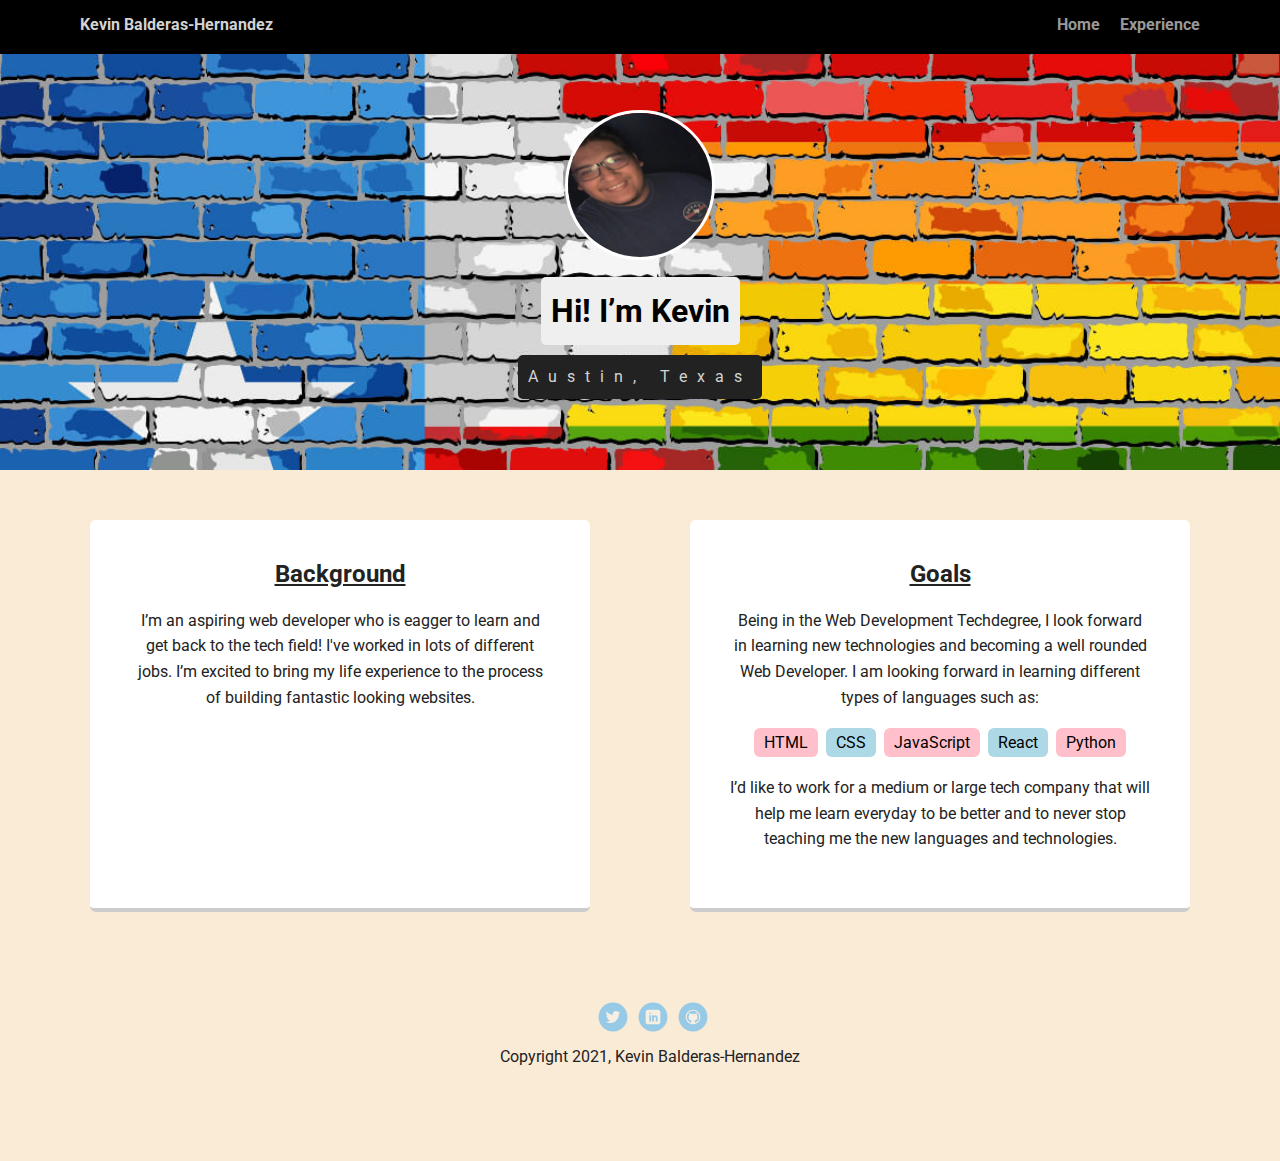
<file: index.html>
<!doctype html>
<html lang="en">
<head>
  <meta charset="utf-8">
  <title>Kevin Balderas-Hernandez's Profile</title>
  <meta name="viewport" content="width=device-width, initial-scale=1.0">
  <link rel="stylesheet" href="styles.css">
  <link href="https://fonts.googleapis.com/css?family=Muli%7CRoboto:400,300,500,700,900" rel="stylesheet">
</head>
  <body>

    <div class="main-nav">
        <ul class="nav">
          <li class="name">Kevin Balderas-Hernandez</li>
          <li><a href="index.html">Home</a></li>
          <li><a href="experience.html">Experience</a></li>
        </ul>
    </div>

    <header>
      <img src="images/kevin.jpg" alt="picture of Kevin" class="profile-image">
      <h1 class="tag name">Hi! I’m Kevin</h1>
      <p class="tag location">Austin, Texas</p>
    </header>

    <main class="flex">
      <div class="card">
        <h2>Background</h2>
        <p>I’m an aspiring web developer who is eagger to learn and get back to the tech field! I've worked in lots of different jobs. I’m excited to bring my life experience to the process of building fantastic looking websites.</p>
      </div>

      <div class="card">
        <h2>Goals</h2>
        <p>Being in the Web Development Techdegree, I look forward in learning new technologies and becoming a well rounded Web Developer. I am looking forward in learning different types of languages such as:</p>
        <ul class="skills">
          <li>HTML</li>
          <li>CSS</li>
          <li>JavaScript</li>
          <li>React</li>
          <li>Python</li>
        </ul>
        <p>I’d like to work for a medium or large tech company that will help me learn everyday to be better and to never stop teaching me the new languages and technologies.</p>
      </div>

    </main>
    <footer>
      <ul>
        <li><a href="https://twitter.com/KevinBa03292724" class="social twitter" target="_blank">Twitter</a></li>
        <li><a href="https://www.linkedin.com/in/kevin-balderas-hernandez-7488a3b3" class="social linkedin" target="_blank">LinkedIn</a></li>
        <li><a href="https://github.com/kevinbh313" class="social github" target="_blank">Github</a></li>
      </ul>
      <p class="copyright">Copyright 2021, Kevin Balderas-Hernandez</p>
    </footer>
  </body>
  </html>
</file>
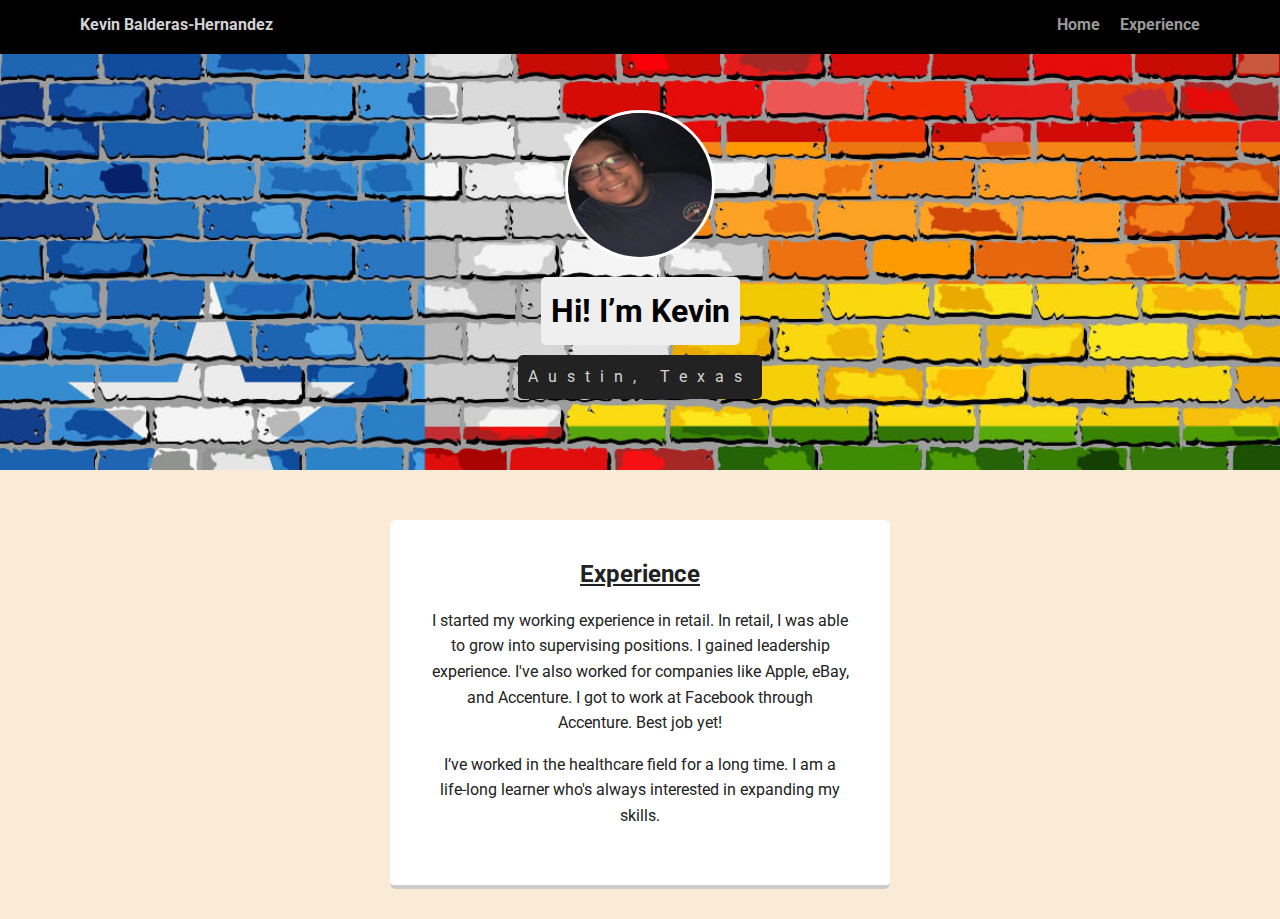
<file: experience.html>
<!doctype html>
<html lang="en">
<head>
  <meta charset="utf-8">
  <title>Kevin Balderas-Hernandez's Profile</title>
  <meta name="viewport" content="width=device-width, initial-scale=1.0">
  <link rel="stylesheet" href="styles.css">
  <link href="https://fonts.googleapis.com/css?family=Muli%7CRoboto:400,300,500,700,900" rel="stylesheet">
</head>
  <body>

    <div class="main-nav">
        <ul class="nav">
          <li class="name">Kevin Balderas-Hernandez</li>
          <li><a href="index.html">Home</a></li>
          <li><a href="experience.html">Experience</a></li>
        </ul>
    </div>

    <header>
      <img src="images/kevin.jpg" alt="picture of Kevin" class="profile-image">
      <h1 class="tag name">Hi! I’m Kevin</h1>
      <p class="tag location">Austin, Texas</p>
    </header>

    <main class="flex">
      <div class="card">
        <h2>Experience</h2>
        <p>I started my working experience in retail. In retail, I was able to grow into supervising positions. I gained leadership experience. I've also worked for companies like Apple, eBay, and Accenture. I got to work at Facebook through Accenture. Best job yet!</p>
        <p>I’ve worked in the healthcare field for a long time. I am a life-long learner who's always interested in expanding my skills.</p>
      </div>
    </main>
</file>
<file: styles.css>
/* Global Layout Set-up */
* {
  box-sizing: border-box;
}

body {
  margin: 0;
  padding: 0;
  text-align: center;
  font-family: 'Roboto', sans-serif;
  color: #222;
  background: #faebd7;
}
/* Link Styles */

a {
  text-decoration: none;
  color: #999;
}
a:hover {
  color: lightblue;
}

/* Section Styles */

.main-nav {
  width: 100%;
  background: black;
  min-height: 30px;
  padding: 10px;
  position: fixed;
  text-align: center;
}
.nav {
  display: flex;
  justify-content: space-around;
  font-weight: 700;
  list-style-type: none;
  margin: 0 auto;
  padding: 0;
}

.nav .name {
    display: block;
    margin-right: auto;
    color: lightgray;
}
.nav li {
  padding: 5px 10px 10px 10px;
}
.nav a {
  transition: all .5s;
}
.nav a:hover {
  color: white
}

header {
  text-align: center;
  background: url('images/austin-pride-toast.jpeg') no-repeat top center ;
  background-size: cover;
  overflow: hidden;
  padding-top: 60px;
}
header {
  line-height: 1.5;
}
header .profile-image {
  margin-top: 50px;
  width: 150px;
  height: 150px;
  border-radius: 50%;
  border: 3px solid white;
  transition: all .5s;
}
header .profile-image:hover {
  transform: scale(1.2) rotate(5deg);
}
.tag {
  background-color: #efefef;
  color: black;
  padding: 10px;
  border-radius: 5px;
  display: table;
  margin: 10px auto;
}
.location {
  background-color: #222;
  color: lightgray;
  letter-spacing: 10px;
}
.card {
  margin: 30px;
  padding: 20px 40px 40px;
  max-width: 500px;
  text-align: center;
  background: #fff;
  border-bottom: 4px solid #ccc;
  border-radius: 6px;
  transition: all .5s;
}
.card:hover {
  border-color: #6495ed;
}

ul.skills {
  padding: 0;
  text-align: center;
}

.skills li {
  border-radius: 6px;
  display: inline-block;
  background: lightblue;
  color: black;
  padding: 5px 10px;
  margin: 2px;
}

.skills li:nth-child(odd) {
  background: pink;
}

h2 {
  text-decoration: underline;
}

footer {
  width: 100%;
  min-height: 30px;
  padding: 20px 0 40px 20px;
}

footer .copyright {
  top: -8px;
  font-size: .75em;
}

footer ul {
  list-style-type: none;
  margin: 0;
  padding: 0;
}

footer ul li {
  display: inline-block;
}

a.social {
  display: inline-block;
  text-indent: -9999px;
  margin-left: 5px;
  width: 30px;
  height: 30px;
  background-size: 30px 30px;
  opacity: .4;
  transition: all .5s;
}
a.twitter {
  background-image: url(images/twitter.svg);
}
a.linkedin {
  background-image: url(images/linkedin.svg);
}
a.github {
  background-image: url(images/github.svg);
}
a.social:hover {
  opacity: 1;
}
.clearfix {
  clear: both;
}

/* Styles for larger screens */
@media screen and (min-width: 720px) {

  .flex {
      display: -ms-flexbox;      /* TWEENER - IE 10 */
      display: flex;
      max-width: 1200px;
      -ms-flex-pack: distribute;
      justify-content: space-around;
      margin: 0 auto;
  }

  header {
    min-height: 470px;
  }

  .nav {
    max-width: 1200px;
    padding: 0 30px;
  }


  main {
    padding-top: 20px;
  }

  main p {
    line-height: 1.6em;
  }

  footer {
    font-size: 1.3em;
    max-width: 1200px;
    margin: 40px auto;
  }

}
</file>
